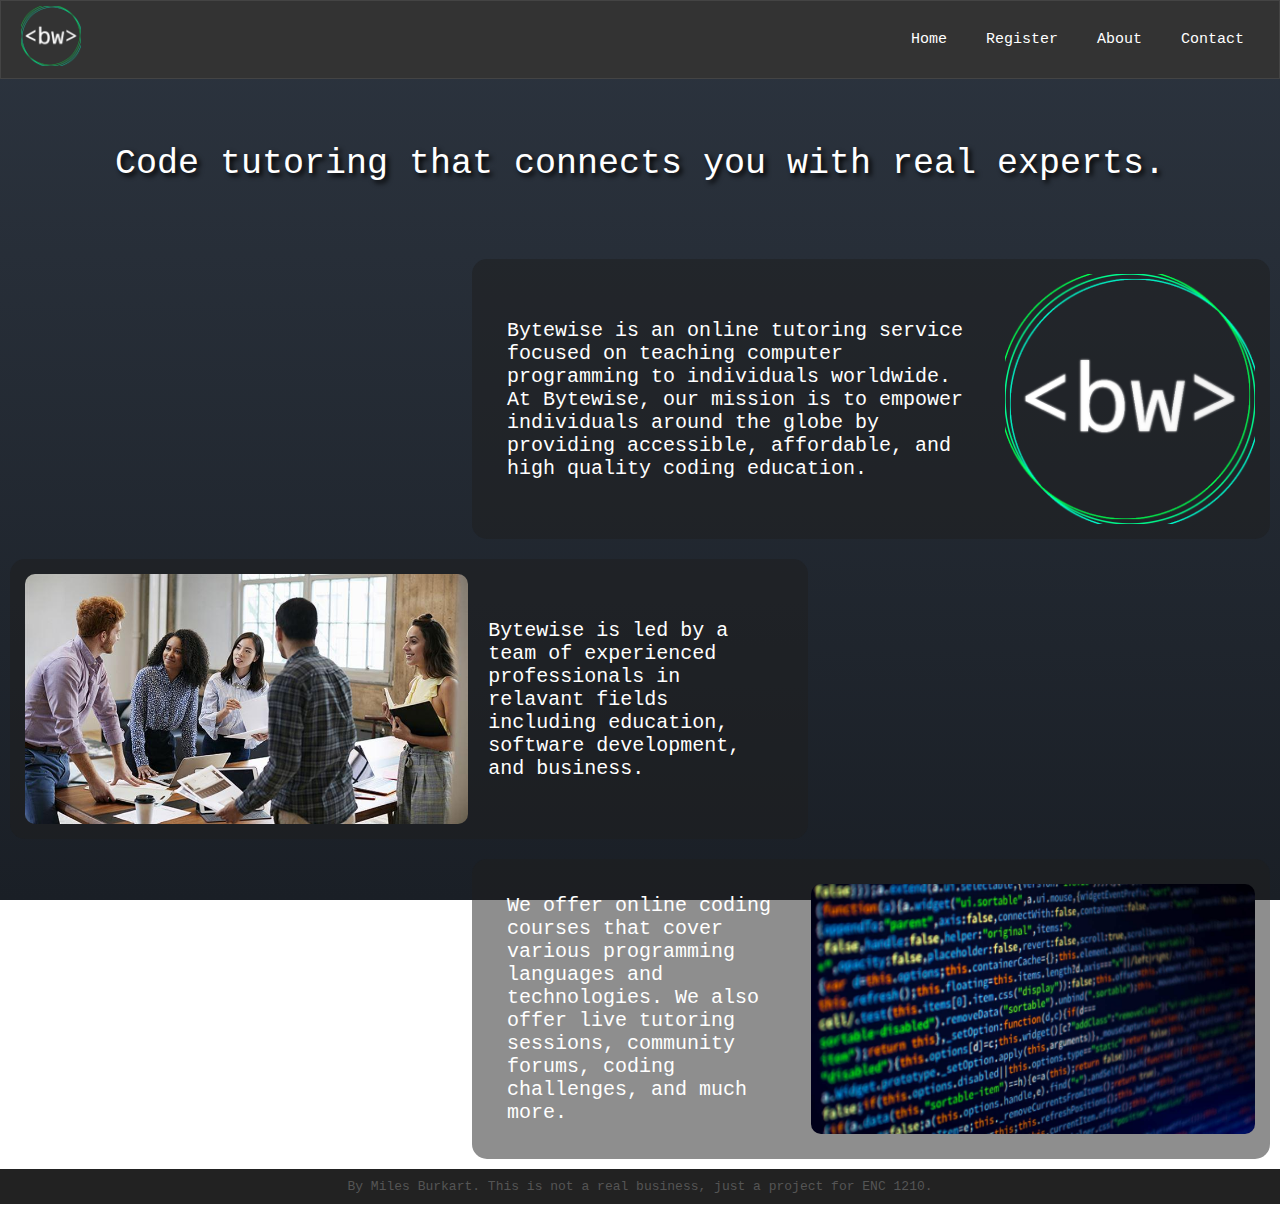
<file: index.html>
<!DOCTYPE html>
<html lang="en">
<head>
  <meta charset="UTF-8" />
  <title>Bytewise</title>
  <meta name="viewport" content="width=device-width,initial-scale=1" />
  <meta name="description" content="" />
  <link rel="icon" href="./assets/bwlogotransparent.png">
  <link rel="stylesheet" type="text/css" href="./style.css" />
</head>
<body class="content-wrap">
  <nav class="navbar">
    <a href="./" class="nav-logo">
        <img src="./assets/bwlogotransparent.png" alt="Bytewise Logo">
    </a>
    <ul class="nav-links">
        <li><a href="./">Home</a></li>
        <li><a href="./register">Register</a></li>
        <li><a href="./about">About</a></li>
        <li><a href="./contact">Contact</a></li>
    </ul>
  </nav>

  <p class="heading">Code tutoring that connects you with real experts.</p>
  <div class="content-container ccr">
    <p>Bytewise is an online tutoring service focused on teaching computer programming to individuals worldwide. At Bytewise, our mission is to empower individuals 
      around the globe by providing accessible, affordable, and high quality coding education.</p>
    <img src="./assets/bwlogotransparent.png">
  </div>
  
  <div class="content-container ccl">
    <img src="./assets/professionals.jpg">
    <p>Bytewise is led by a team of experienced professionals in relavant fields including education, software development, and business.</p>
  </div>

  <div class="content-container ccr">
    <p>We offer online coding courses that cover various programming languages and technologies. We also offer live tutoring sessions, community forums, coding 
      challenges, and much more.</p>
    <img src="./assets/code.jpg">
  </div>

  <div class="footer">
    By Miles Burkart. This is not a real business, just a project for ENC 1210.
  </div>
</body>
</html>
</file>
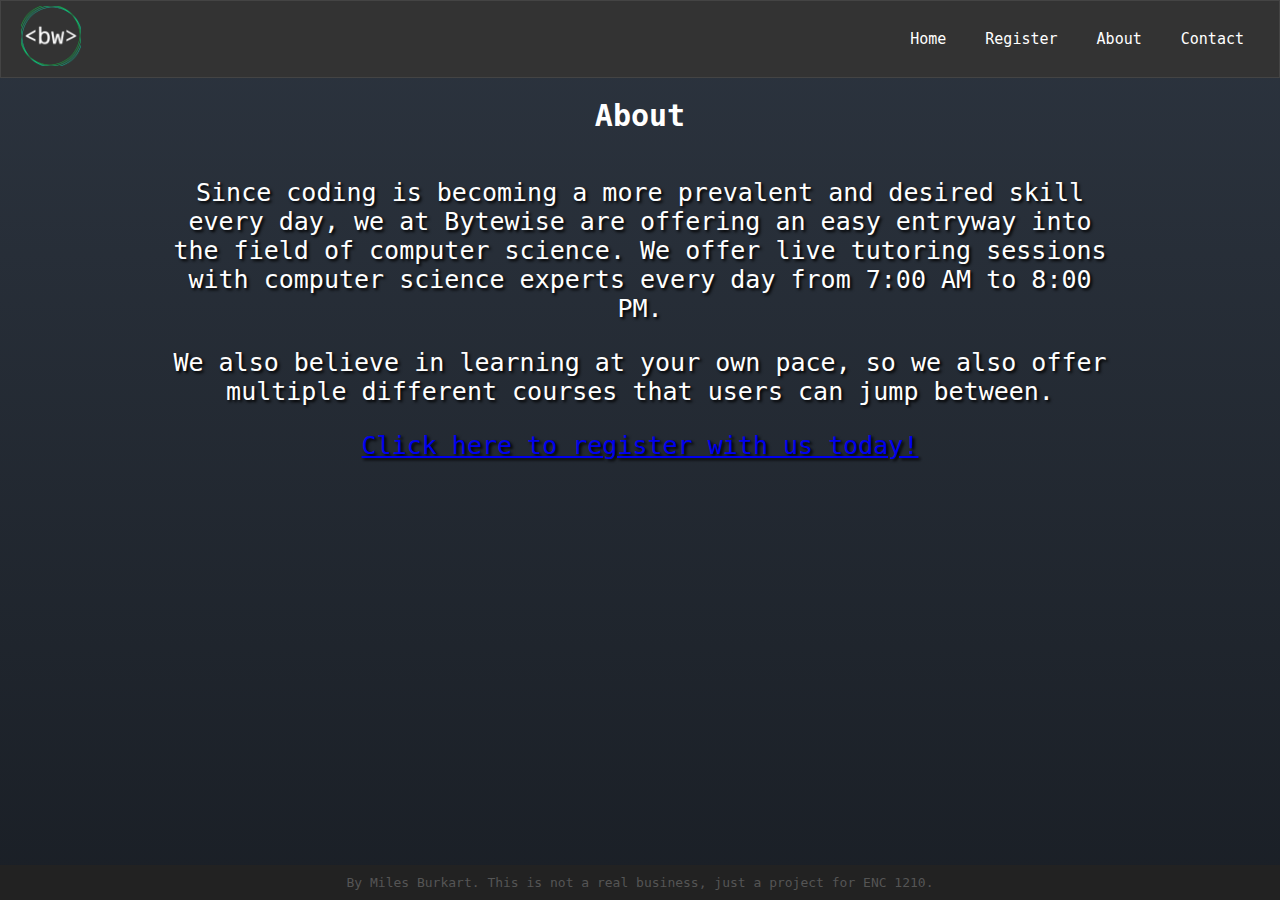
<file: about/index.html>
<!DOCTYPE html>
<html lang="en">
<head>
    <meta charset="UTF-8">
    <meta name="viewport" content="width=device-width, initial-scale=1.0">
    <title>About</title>
    <link rel="stylesheet" href="../style.css">
    <link rel="stylesheet" href="./style.css">
    <link rel="icon" type="image/png" href="../assets/bwlogotransparent.png">
</head>
<body class="content-wrap">
    <nav class="navbar">
        <a href="../" class="nav-logo">
            <img src="../assets/bwlogotransparent.png" alt="Bytewise Logo">
        </a>
        <ul class="nav-links">
            <li><a href="../">Home</a></li>
            <li><a href="../register">Register</a></li>
            <li><a href="./">About</a></li>
            <li><a href="../contact">Contact</a></li>
        </ul>
    </nav>

    <h1>About</h1>

    <div class="about-text">
        <p>
            Since coding is becoming a more prevalent and desired skill every day, we at Bytewise are offering an easy entryway into the field of computer science.
            We offer live tutoring sessions with computer science experts every day from 7:00 AM to 8:00 PM.
        </p>
        <p>
            We also believe in learning at your own pace, so we also offer multiple different courses that users can jump between.
        </p>
        <a href="../register">Click here to register with us today!</a>
    </div>

    <div class="footer">
        By Miles Burkart. This is not a real business, just a project for ENC 1210.
    </div>
</body>
</html>
</file>
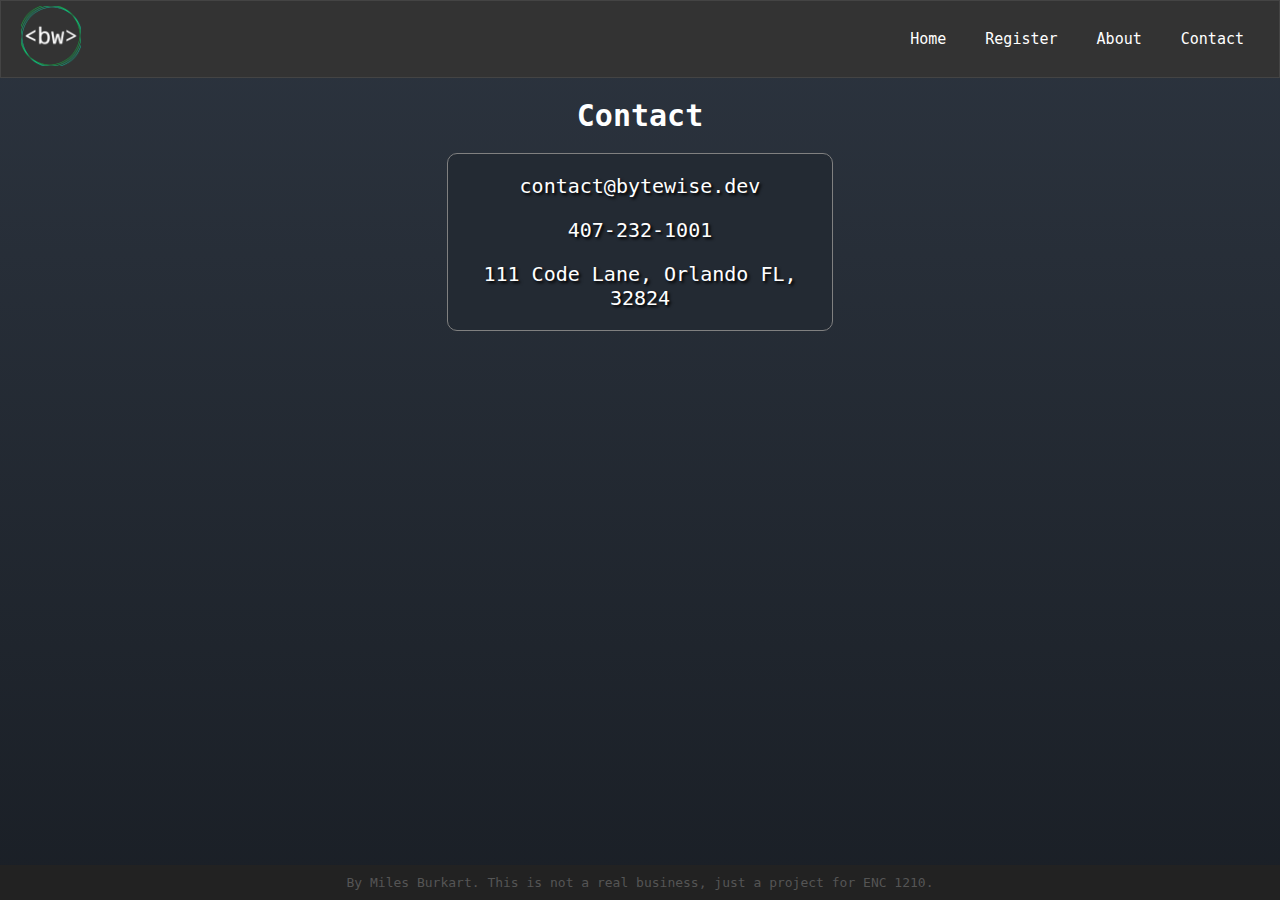
<file: contact/index.html>
<!DOCTYPE html>
<html lang="en">
<head>
    <meta charset="UTF-8">
    <meta name="viewport" content="width=device-width, initial-scale=1.0">
    <title>Contact</title>
    <link rel="stylesheet" href="../style.css">
    <link rel="stylesheet" href="./style.css">
    <link rel="icon" type="image/png" href="../assets/bwlogotransparent.png">
</head>
<body class="content-wrap">
    <nav class="navbar">
        <a href="../" class="nav-logo">
            <img src="../assets/bwlogotransparent.png" alt="Bytewise Logo">
        </a>
        <ul class="nav-links">
            <li><a href="../">Home</a></li>
            <li><a href="../register">Register</a></li>
            <li><a href="../about">About</a></li>
            <li><a href="./">Contact</a></li>
        </ul>
    </nav>

    <h1>Contact</h1>

    <div class="contact-info">
        <p>contact@bytewise.dev</p>
        <p>407-232-1001</p>
        <p>111 Code Lane, Orlando FL, 32824</p>

    </div>

    <div class="footer">
        By Miles Burkart. This is not a real business, just a project for ENC 1210.
    </div>
</body>
</html>
</file>
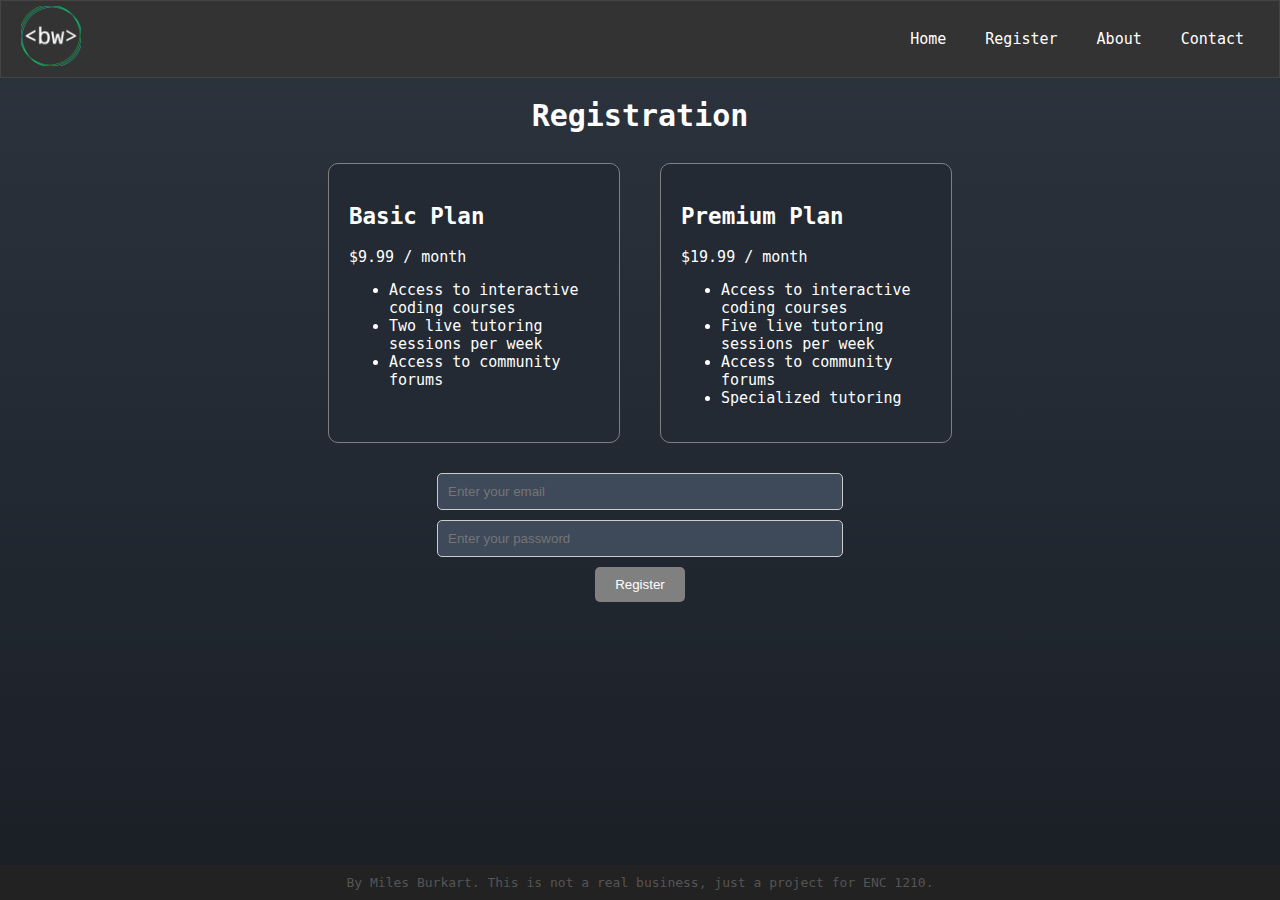
<file: register/index.html>
<!DOCTYPE html>
<html lang="en">
<head>
    <meta charset="UTF-8">
    <meta name="viewport" content="width=device-width, initial-scale=1.0">
    <title>Registration</title>
    <link rel="icon" type="image/png" href="../assets/bwlogotransparent.png">
    <link rel="stylesheet" href="../style.css">
    <link rel="stylesheet" href="./style.css">
</head>
<body class="content-wrap">
    <nav class="navbar">
        <a href="../" class="nav-logo">
            <img src="../assets/bwlogotransparent.png" alt="Bytewise Logo">
        </a>
        <ul class="nav-links">
            <li><a href="../">Home</a></li>
            <li><a href="./">Register</a></li>
            <li><a href="../about">About</a></li>
            <li><a href="../contact">Contact</a></li>
        </ul>
    </nav>

    <h1>Registration</h1>

    <form class="selection-form">
        <div class="plan-container">
            <input type="radio" id="basic-plan" name="plan" hidden />
            <label for="basic-plan" class="plan">
                <h2>Basic Plan</h2>
                <p>$9.99 / month</p>
                <ul>
                    <li>Access to interactive coding courses</li>
                    <li>Two live tutoring sessions per week</li>
                    <li>Access to community forums</li>
                </ul>
            </label>

            <input type="radio" id="premium-plan" name="plan" hidden />
            <label for="premium-plan" class="plan">
                <h2>Premium Plan</h2>
                <p>$19.99 / month</p>
                <ul>
                    <li>Access to interactive coding courses</li>
                    <li>Five live tutoring sessions per week</li>
                    <li>Access to community forums</li>
                    <li>Specialized tutoring</li>
                </ul>
            </label>
        </div>

        <div class="form-inputs">
            <input type="email" placeholder="Enter your email" required>
            <input type="password" placeholder="Enter your password" required>
            <button type="submit">Register</button>
        </div>
    </form>

    <div class="footer">
        By Miles Burkart. This is not a real business, just a project for ENC 1210.
    </div>

</body>
</html>
</file>
<file: style.css>
html {
    min-height: 100%;
}

.content-wrap {
    display: flex;
    flex-direction: column;
    min-height: 100vh;
}

body {
    margin: 0;
    background-color: #2c343f;
    font-family: monospace;
    color: white;
    background: linear-gradient(#2c343f, #1a1f26);
    background-repeat: no-repeat;
    background-attachment: fixed;
}

h1 {
    font-size: 30px;
    color: white;
    font-family: monospace;
    text-align: center;
}

.navbar {
    display: flex;
    justify-content: space-between;
    align-items: center;
    padding: 5px 20px;

    background-color: #333;
    border: 1px solid #444;
    color: white;
    font-size: 15px;
}

.nav-logo {
    color: white;
    text-decoration: none;
    font-size: 24px;
}

.nav-logo img {
    height: 60px;
    width: auto;
}

.nav-links {
    list-style: none;
}

.nav-links li {
    display: inline;
    padding: 0 15px;
}

.nav-links a {
    color: white;
    text-decoration: none;
    transition: color 0.25s ease-in-out;
}

.nav-links a:hover {
    color: #aaa;
}


.heading {
    font-size: 35px;
    text-align: center;
    padding: 30px;
    text-shadow: 3px 3px 5px black;
}

.content-container {
    width: 60%;
    display: flex;
    align-items: center;
    margin: 10px;

    background-color: rgba(30, 30, 30, 0.5);
    border-radius: 15px;
    padding: 15px;
}

.content-container p {
    font-size: 20px;
    margin: 20px;
    flex: 1;
}

.content-container img {
    height: 250px;
    width: auto;
    border-radius: 10px;
}

.ccr {
    margin-left: auto;
    margin-right: 10px;
}

.ccl {
    margin-right: auto;
    margin-left: 10px;
}

.footer {
    margin-top: auto;
    text-align: center;
    color: #555;
    background-color: #222;
    padding: 10px;
}
</file>
<file: about/style.css>
.about-text {
    width: 75%;
    font-size: 25px;
    margin-left: auto;
    margin-right: auto;
    text-align: center;
    text-shadow: 2px 2px 3px black;
}
</file>
<file: contact/style.css>
.contact-info {
    margin-left: auto;
    margin-right: auto;
    width: 30%;
    text-align: center;

    border: 1px solid gray;
    border-radius: 10px;
    background-color: #232a33;
}

.contact-info p {
    font-size: 20px;
    text-shadow: 2px 2px 3px black;
}
</file>
<file: register/style.css>
.plan-container {
    display: flex;
    justify-content: center;
    gap: 20px;
}

.plan {
    border: 1px solid gray;
    border-radius: 10px;
    background-color: #232a33;
    
    padding: 20px;
    width: 250px;
    display: inline-block;
    margin: 10px;
    cursor: pointer;
    transition: transform 0.2s;

    font-size: 15px;
}

.plan:hover, .plan:focus-within {
    transform: scale(1.05);
}

input[type="radio"] {
    display: none;
}

input[type="radio"]:checked + label {
    border: 1px solid white;
}


.form-inputs {
    display: flex;
    flex-direction: column;
    gap: 10px;
    margin-top: 20px;
    align-items: center;
}

.form-inputs input[type="email"], .form-inputs input[type="password"] {
    width: 30%;
    padding: 10px;
    border: 1px solid #ccc;
    border-radius: 5px;

    color: lightgray;
    background-color: #3e4959;
}

.form-inputs button {
    padding: 10px 20px;
    background-color: gray;
    color: white;
    border: none;
    border-radius: 5px;
    cursor: pointer;
}

.form-inputs button:hover {
    background-color: rgb(78, 78, 78);
}
</file>
